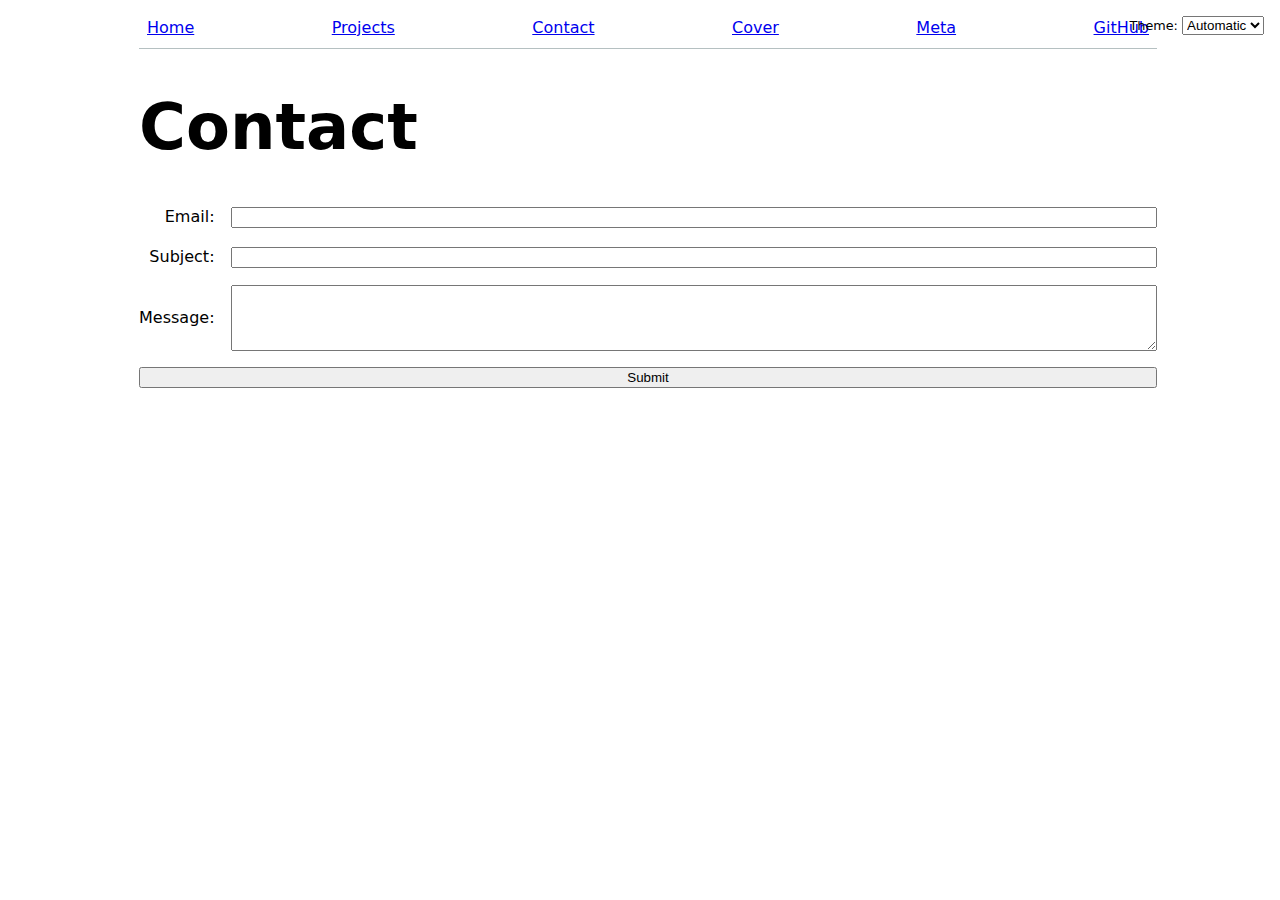
<file: Contact copy/index.html>
<!DOCTYPE html>
<html lang="en">
<head>
    <meta charset="UTF-8">
    <meta name="viewport" content="width=device-width, initial-scale=1.0">
    <title>Contact Me</title>
    <link rel="stylesheet" href="../style.css"> <!-- Link to your CSS file -->
</head>
<body>
    <header>
    </header>
    <main>
        <h1>Contact</h1>
        <form action="mailto:foo@example.com" method="POST" enctype="text/plain">
            <label for="email">Email:</label>
            <input type="email" id="email" name="email" required>
            
            <label for="subject">Subject:</label>
            <input type="text" id="subject" name="subject" required>
            
            <label for="body">Message:</label>
            <textarea id="body" name="body" rows="4" required></textarea>
            
            <button>Submit</button>
        </form>
    </main>
    <script type="module" src="../global.js"></script> <!-- Link to global.js as a module -->

</body>
</html>
</file>
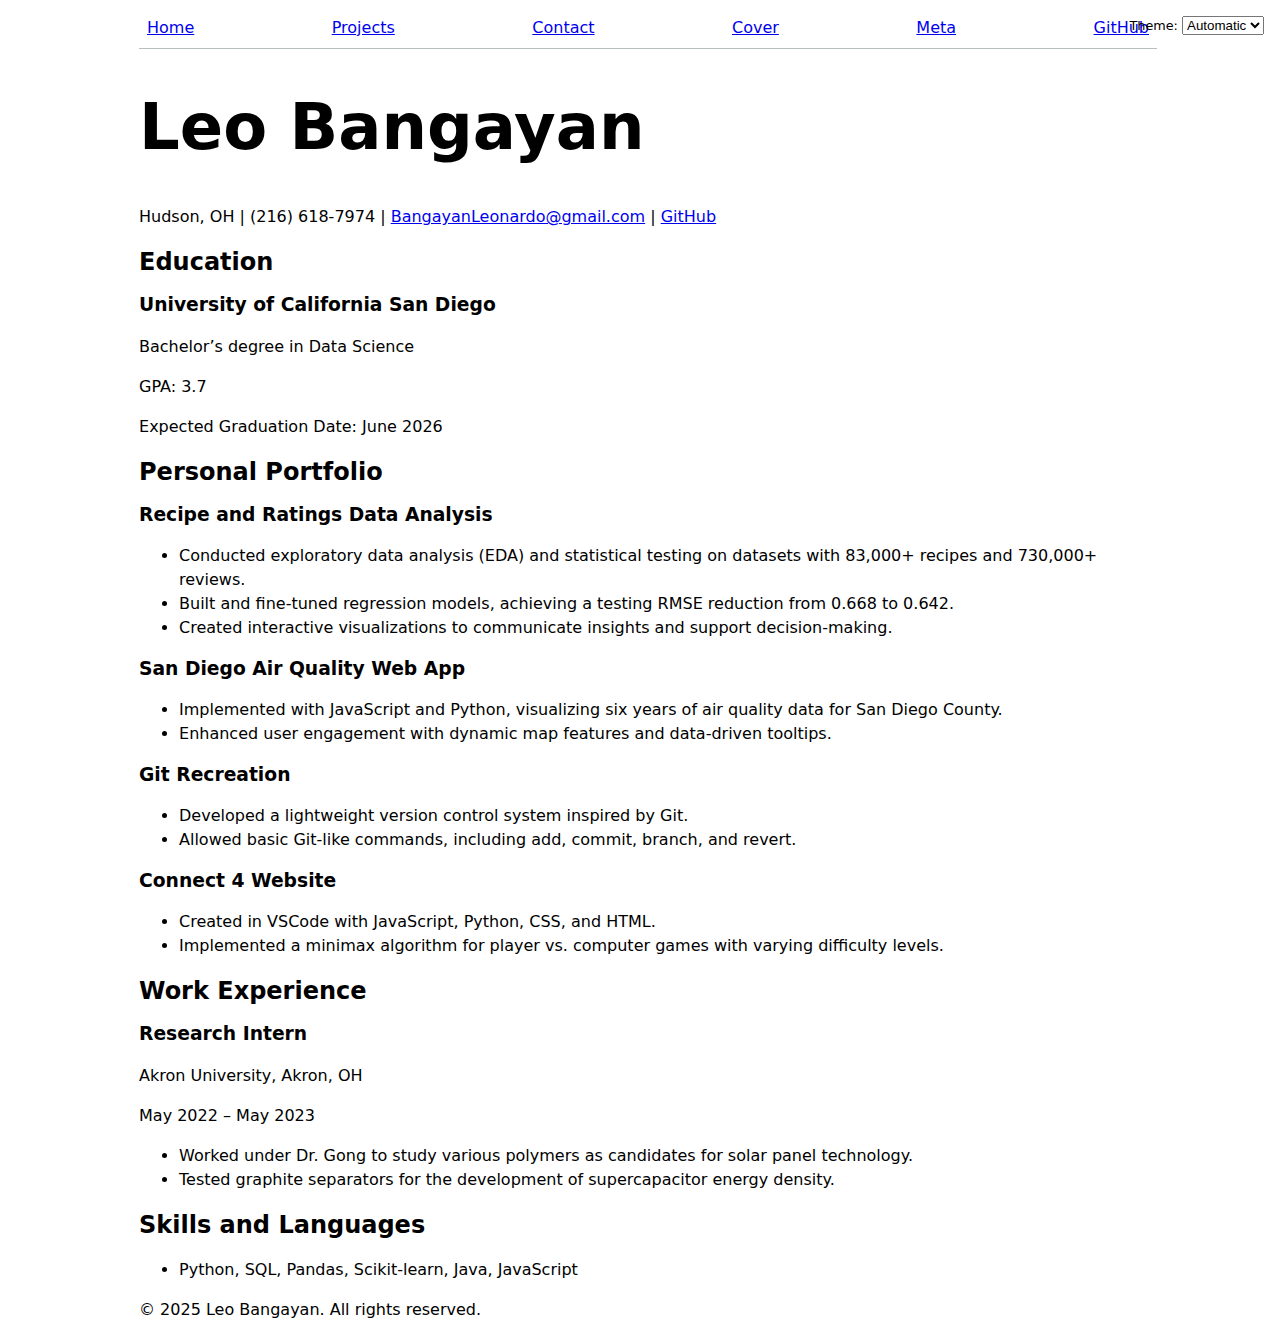
<file: Cover copy/index.html>
<!DOCTYPE html>
<html lang="en">
<head>
    <meta charset="UTF-8">
    <meta name="viewport" content="width=device-width, initial-scale=1.0">
    <title>CV - Leo Bangayan</title>
    <link rel="stylesheet" href="../style.css"> <!-- Link to your CSS file -->
</head>
<body>
    <header>
        <h1>Leo Bangayan</h1>
        <p>Hudson, OH | (216) 618-7974 | <a href="mailto:BangayanLeonardo@gmail.com">BangayanLeonardo@gmail.com</a> | <a href="https://github.com/Lbangayan" target="_blank">GitHub</a></p>
    </header>
    <main>
        <section>
            <header>
                <h2>Education</h2>
            </header>
            <article>
                <h3>University of California San Diego</h3>
                <p>Bachelor’s degree in Data Science</p>
                <p>GPA: 3.7</p>
                <time datetime="2026-06">Expected Graduation Date: June 2026</time>
            </article>
        </section>
        <section>
            <header>
                <h2>Personal Portfolio</h2>
            </header>
            <article>
                <h3>Recipe and Ratings Data Analysis</h3>
                <ul>
                    <li>Conducted exploratory data analysis (EDA) and statistical testing on datasets with 83,000+ recipes and 730,000+ reviews.</li>
                    <li>Built and fine-tuned regression models, achieving a testing RMSE reduction from 0.668 to 0.642.</li>
                    <li>Created interactive visualizations to communicate insights and support decision-making.</li>
                </ul>
            </article>
            <article>
                <h3>San Diego Air Quality Web App</h3>
                <ul>
                    <li>Implemented with JavaScript and Python, visualizing six years of air quality data for San Diego County.</li>
                    <li>Enhanced user engagement with dynamic map features and data-driven tooltips.</li>
                </ul>
            </article>
            <article>
                <h3>Git Recreation</h3>
                <ul>
                    <li>Developed a lightweight version control system inspired by Git.</li>
                    <li>Allowed basic Git-like commands, including add, commit, branch, and revert.</li>
                </ul>
            </article>
            <article>
                <h3>Connect 4 Website</h3>
                <ul>
                    <li>Created in VSCode with JavaScript, Python, CSS, and HTML.</li>
                    <li>Implemented a minimax algorithm for player vs. computer games with varying difficulty levels.</li>
                </ul>
            </article>
        </section>
        <section>
            <header>
                <h2>Work Experience</h2>
            </header>
            <article>
                <h3>Research Intern</h3>
                <p>Akron University, Akron, OH</p>
                <time datetime="2022-05">May 2022</time> – <time datetime="2023-05">May 2023</time>
                <ul>
                    <li>Worked under Dr. Gong to study various polymers as candidates for solar panel technology.</li>
                    <li>Tested graphite separators for the development of supercapacitor energy density.</li>
                </ul>
            </article>
        </section>
        <section>
            <header>
                <h2>Skills and Languages</h2>
            </header>
            <ul>
                <li>Python, SQL, Pandas, Scikit-learn, Java, JavaScript</li>
            </ul>
        </section>
    </main>
    <footer>
        <p>&copy; 2025 Leo Bangayan. All rights reserved.</p>
    </footer>
    <script type="module" src="../global.js"></script> <!-- Link to global.js as a module -->

</body>
</html>
</file>
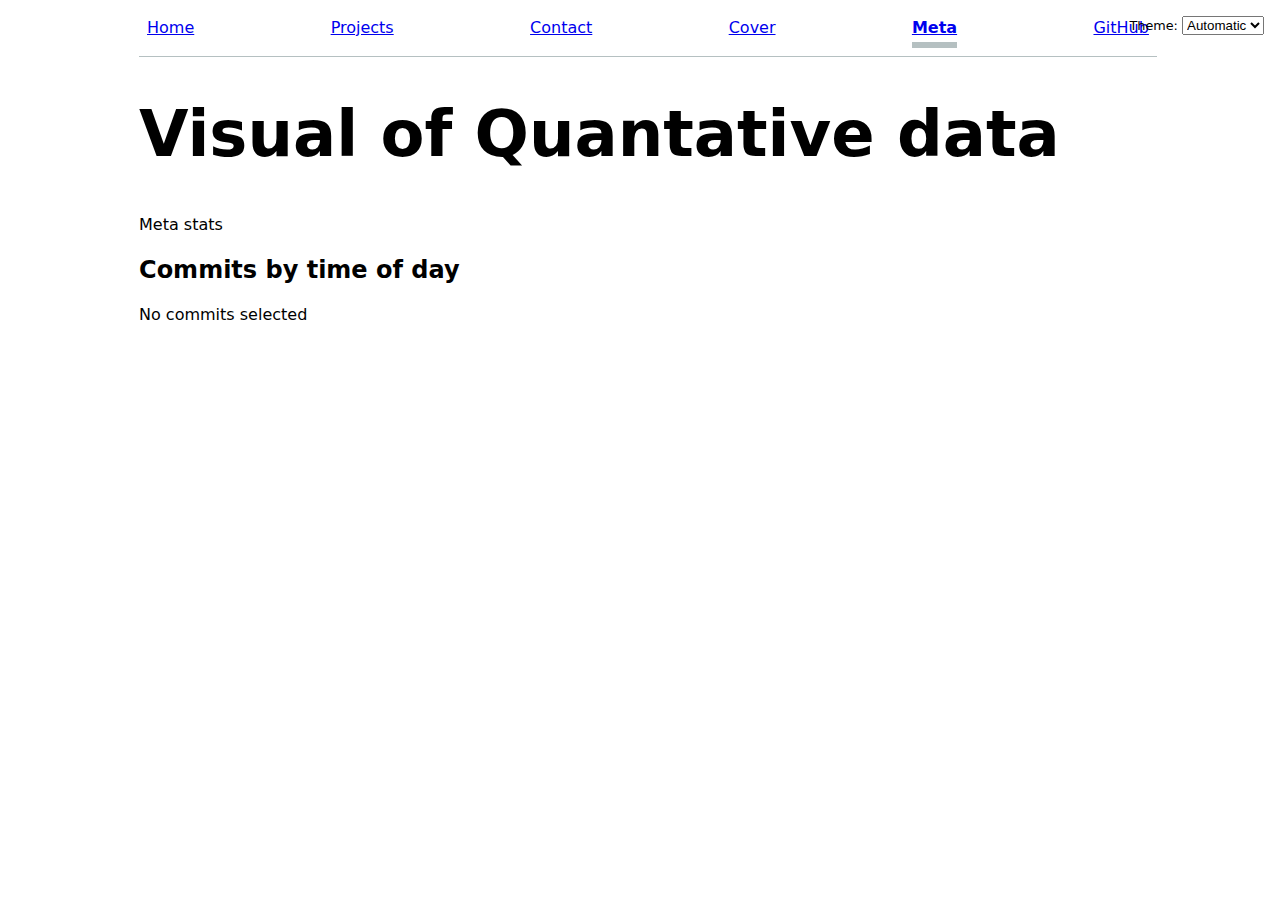
<file: meta/index.html>
<!DOCTYPE html>
<html lang="en">
<head>
    <meta charset="UTF-8">
    <meta name="viewport" content="width=device-width, initial-scale=1.0">
    <link rel="stylesheet" href="../style.css"> <!-- Corrected file name -->
    <title> Document </title>
</head>
<body>
    <h1> Visual of Quantative data </h1>
    <p> Meta stats </p>
    
    <div id="stats"></div>

    <h2>Commits by time of day</h2>
    <div id="chart"></div>

    <dl id="commit-tooltip" class="info tooltip">
        <dt>Commit</dt>
        <dd>
          <a href="" id="commit-link" target="_blank"></a>
        </dd>
      
        <dt>Date</dt>
        <dd id="commit-date"></dd>
      
        <!-- Add: Time, author, lines edited -->
      </dl>

    <p id="selection-count">No commits selected</p>

    <dl id="language-breakdown" class="stats"></dl>

    
    <script src="https://d3js.org/d3.v7.min.js"></script>
    <script src="main.js" type="module"></script>
    <script type="module" src="../global.js"></script>

</body>
</html>
</file>
<file: style.css>
:root {
    --color-accent: oklch(65% 50% 0); /* Define the accent color */
}

html {
    accent-color: var(--color-accent); /* Apply the accent color */
    color-scheme: light dark; /* Enable light and dark mode */
    border-bottom-color: var(--border-color); /* Apply border color */

}

body {
    font: 100%/1.5 system-ui;
    max-width: 100ch;
    margin-inline: auto;
    padding-left: 1rem; /* Add padding to the left */
}

nav {
    display: flex; /* Use flexbox for navigation */
    --border-color: oklch(50% 10% 200 / 40%); /* Add border color */
    justify-content: space-between; /* Distribute space between items */
    padding: 1rem 0; /* Add padding to the top and bottom */
    margin-bottom: 1rem; /* Add margin to separate from content below */
    border-bottom: 1px solid oklch(80% 3% 200); /* Add bottom border *;
}

nav a {
    flex: 1;
    text-align: center; /* Center the text within each flex item */
    padding: 0.5em; /* Add padding inside each link */
    text-decoration: none; /* Remove underline from links */
    color: inherit; /* Inherit text color */
}

nav a.current {
    font-weight: bold; /* Highlight the current page */
    border-bottom: 0.4em solid oklch(80% 3% 200); /* Add thick bottom border */
    padding-bottom: 0.1em; /* Reduce padding-bottom to counter border height */
}

nav a:hover {
    border-bottom: 0.4em solid var(--color-accent); /* Apply accent color on hover */
    background-color: color-mix(in oklch, var(--color-accent), canvas 85%);

}

.color-scheme {
    position: absolute; /* Take the element out of the normal document flow */
    top: 1rem; /* Offset from the top edge */
    right: 1rem; /* Offset from the right edge */
    font-size: 80%; /* Make the font a little smaller */
    font-family: inherit; /* Inherit the font-family from the parent */
}

/* Contact form styling using CSS Grid */
form {
    display: grid;
    grid-template-columns: auto 1fr; /* Define two columns: auto and 1fr */
    gap: 1em; /* Add gap between grid items */
    align-items: center; /* Align items vertically */
}

form label {
    text-align: right; /* Align text to the right */
}

form input,
form textarea,
form select,
form button {
    width: 100%; /* Make form controls take up the whole width */
    box-sizing: border-box; /* Include padding and border in width */
}

form button {
    grid-column: 1 / -1; /* Span the entire row */
}

/* Projects grid styling */
.projects {
    display: grid;
    grid-template-columns: repeat(auto-fill, minmax(15em, 1fr)); /* Flexible columns */
    gap: 1em; /* Add gap between grid items */
}

.projects article {
    display: grid;
    grid-template-rows: subgrid; /* Use subgrid for rows */
    grid-row: span 3; /* Span 3 rows */
    gap: 1em; /* Add gap between elements */
}

.projects h2 {
    margin: 0; /* Remove margin from headings */
}

/* Heading styles */
h1 {
    font-size: 400%; /* Make h1 significantly larger */
}

h1, h2, h3, h4, h5, h6 {
    line-height: 1.1; /* Smaller leading for headings */
    text-wrap: balance; /* Prevent uneven lines */
}

/* Profile stats styling */
#profile-stats dl,
#stats dl {
    display: grid;
    grid-template-columns: repeat(4, 1fr); /* Four equal-sized columns */
    gap: 1em; /* Add gap between grid items */
}

#profile-stats dt,
#stats dt {
    grid-row: 1; /* Place all <dt> elements on the first row */
    font-weight: bold; /* Make the term bold */
}

#profile-stats dd,
#stats dd {
    grid-row: 2; /* Place all <dd> elements on the second row */
    margin: 0; /* Remove default margin */
}
#projects-pie-plot {
    max-width: 20em;
    margin-block: 2em;
  
    overflow: visible;
  }
/* Container styling */
.container {
    display: flex; /* Use flexbox for layout */
    align-items: flex-start; /* Align items to the start */
    gap: 1em; /* Add gap between the pie chart and legend */
}

.container .legend {
    flex: 1; /* Make the legend occupy all available width */
}

/* Legend styling */
.legend {
    display: grid;
    grid-template-columns: repeat(auto-fill, minmax(9em, 1fr)); /* Auto-fill grid template */
    gap: 1em; /* Add gap between grid items */
    list-style: none;
    padding: 0;
    margin: 0;
}

.legend-item {
    display: flex; /* Use flexbox for layout */
    align-items: center; /* Center items vertically */
    gap: 0.5em; /* Add space between swatch and text */
}

.legend .swatch {
    width: 1em;
    height: 1em;
    aspect-ratio: 1 / 1;
    background-color: var(--color);
    border-radius: 50%; /* Make it a circle */
}
&:has(path:hover) {
    path:not(:hover) {
      opacity: 0.5;
    }
  }

path {
    transition: 300ms;
}

/* Make pie slices clickable */
path.clickable {
  cursor: pointer;
}

/* Style for selected pie slice */
.selected {
  stroke: black;
  stroke-width: 2px;
}

.selected {
    --color: oklch(60% 45% 0) !important;
  
    &:is(path) {
      fill: var(--color);
    }
  }

/* Style for selected legend item */
.legend-item.selected {
  font-weight: bold;
  background-color: var(--color);
  color: white;
}

.searchBar {
    width: 100%; /* Make the search bar fill the width of the screen */
    padding: 0.5em; /* Add padding for better appearance */
    margin: 1em 0; /* Add margin to separate it from other elements */
    box-sizing: border-box; /* Include padding and border in the element's total width and height */
    font-size: 1em; /* Adjust the font size */
}

.gridlines line{
    stroke: lightgray; /* Light gray color for gridlines */
    stroke-opacity: 0.7; /* Slightly transparent */
    stroke-width: 1px; /* Thin lines */
}

/* Hover styles for dots */
circle {
    transition: 200ms;
    transform-origin: center;
    transform-box: fill-box;
  }
  
  circle:hover {
    transform: scale(1.5);
  }

/* Style for <dl> elements with the .info class */
dl.info {
  display: grid;
  grid-template-columns: auto 1fr; /* Two columns: auto for <dt> and 1fr for <dd> */
  gap: 0.5em; /* Add gap between grid items */
  margin: 0; /* Remove default margins */
  transition-duration: 500ms;
  transition-property: opacity, visibility;
}

dl.info dt {
  font-weight: normal; /* Make labels less prominent */
  color: gray; /* Lighter color for labels */
}

dl.info dd {
  margin: 0; /* Remove default margins */
  font-weight: bold; /* Make values more prominent */
}

dl.info[hidden]:not(:hover, :focus-within) {
  opacity: 0;
  visibility: hidden;
}

/* Style for elements with the .tooltip class */
.tooltip {
  position: fixed;
  top: 1em;
  left: 1em;
  background-color: rgba(255, 255, 255, 0.9); /* Semi-transparent background */
  border: 1px solid lightgray; /* Border for tooltip */
  padding: 0.5em; /* Padding for tooltip */
  box-shadow: 0 0 10px rgba(0, 0, 0, 0.1); /* Subtle shadow for elevation effect */
  border-radius: 0.5em; /* Rounded corners */
  backdrop-filter: blur(5px); /* Frosted glass effect */
  z-index: 1000; /* Ensure tooltip is on top */
  pointer-events: none; /* Prevent tooltip from interfering with mouse events */
  opacity: 0; /* Initially hidden */
  transition: opacity 0.2s; /* Smooth transition for showing/hiding */
}

.tooltip.visible {
  opacity: 1; /* Show tooltip when visible class is added */
}
/* Style for selected dots */
circle.selected {
    fill: #ff6b6b;
  }
@keyframes marching-ants {
    to {
      stroke-dashoffset: -8; /* 5 + 3 */
    }
  }
  
  .selection {
    fill-opacity: 0.1;
    stroke: black;
    stroke-opacity: 0.7;
    stroke-dasharray: 5 3;
    animation: marching-ants 2s linear infinite;
  }

/* Language breakdown styling */
#language-breakdown {
    display: grid;
    grid-template-columns: repeat(auto-fill, minmax(10em, 1fr)); /* Flexible columns */
    gap: 1em; /* Add gap between grid items */
  }
  
  #language-breakdown dt {
    font-weight: bold; /* Make the term bold */
    text-align: center; /* Center the text */
    font-size: 1.2em; /* Increase font size */
    text-transform: uppercase; /* Capitalize text */
  }
  
  #language-breakdown dd {
    margin: 0; /* Remove default margin */
    text-align: center; /* Center the text */
    font-size: 1.2em; /* Increase font size */
    text-transform: capitalize; /* Capitalize text */
  }
</file>
